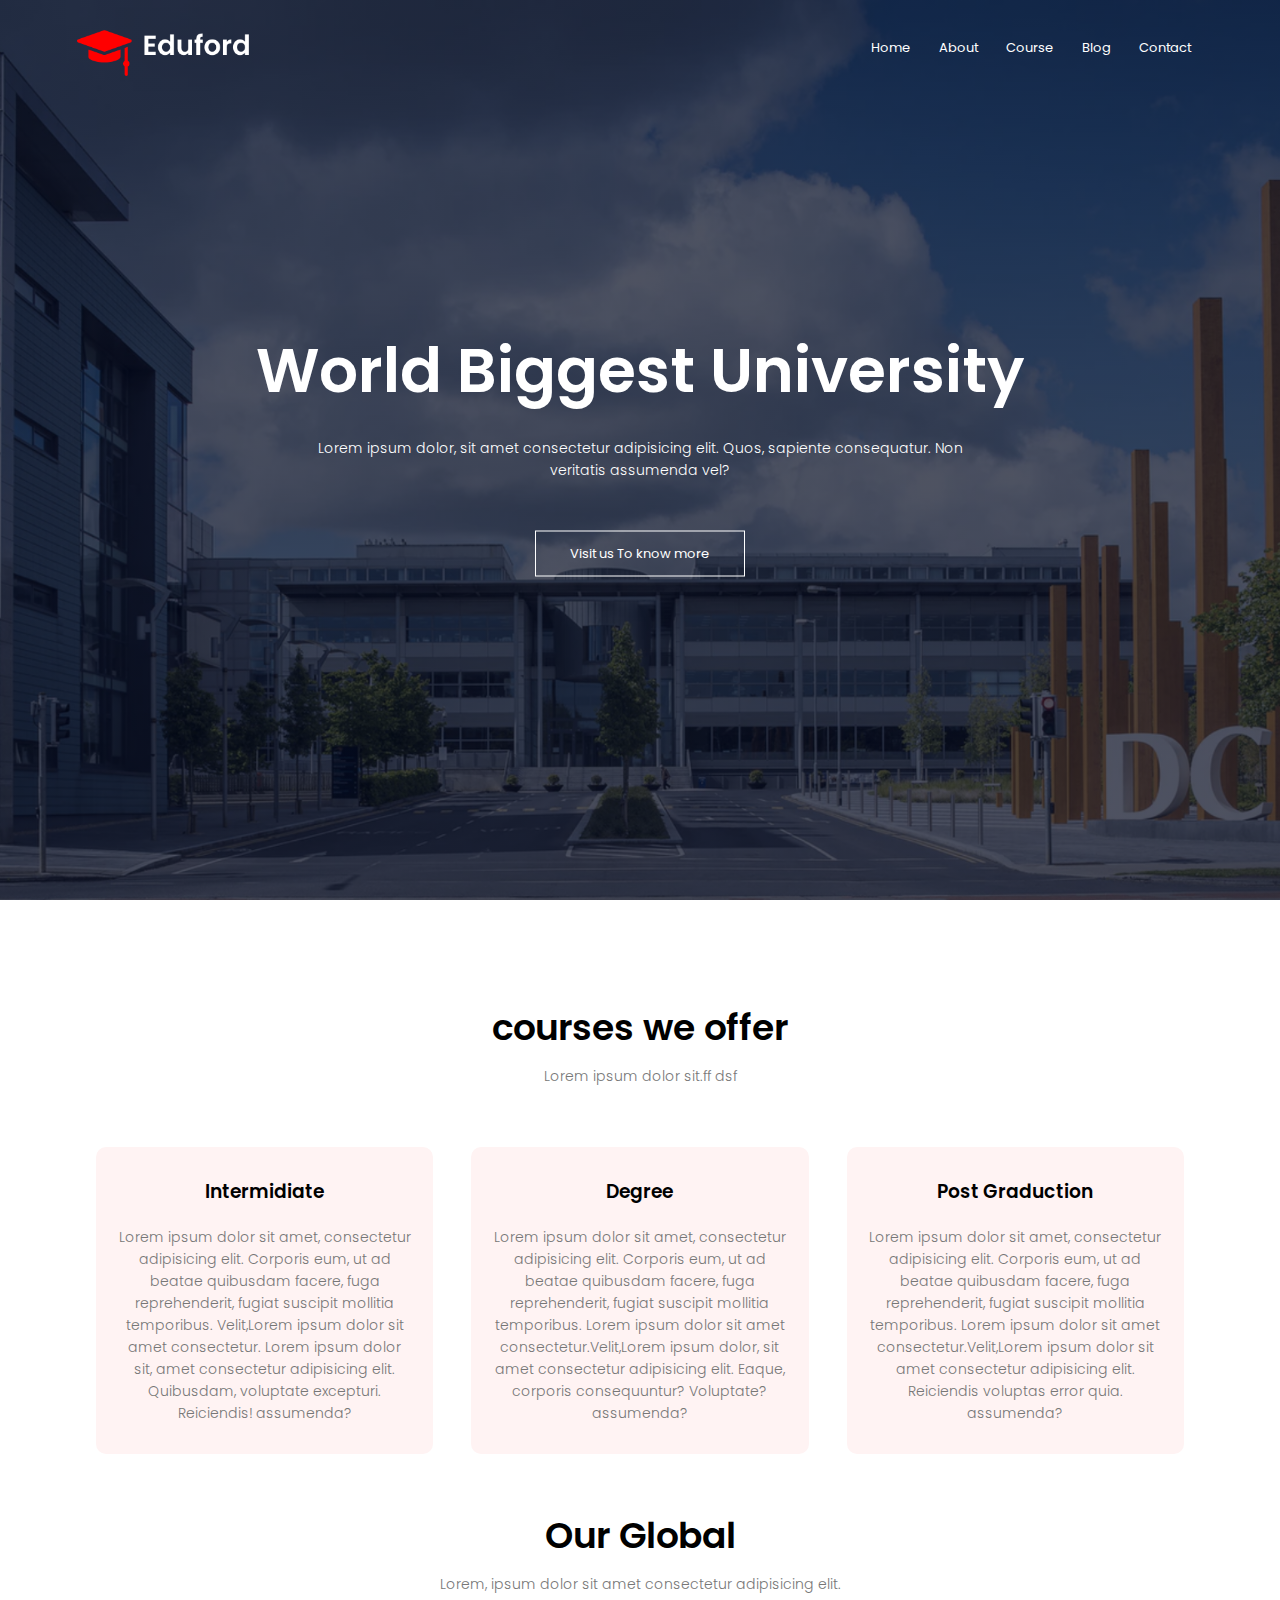
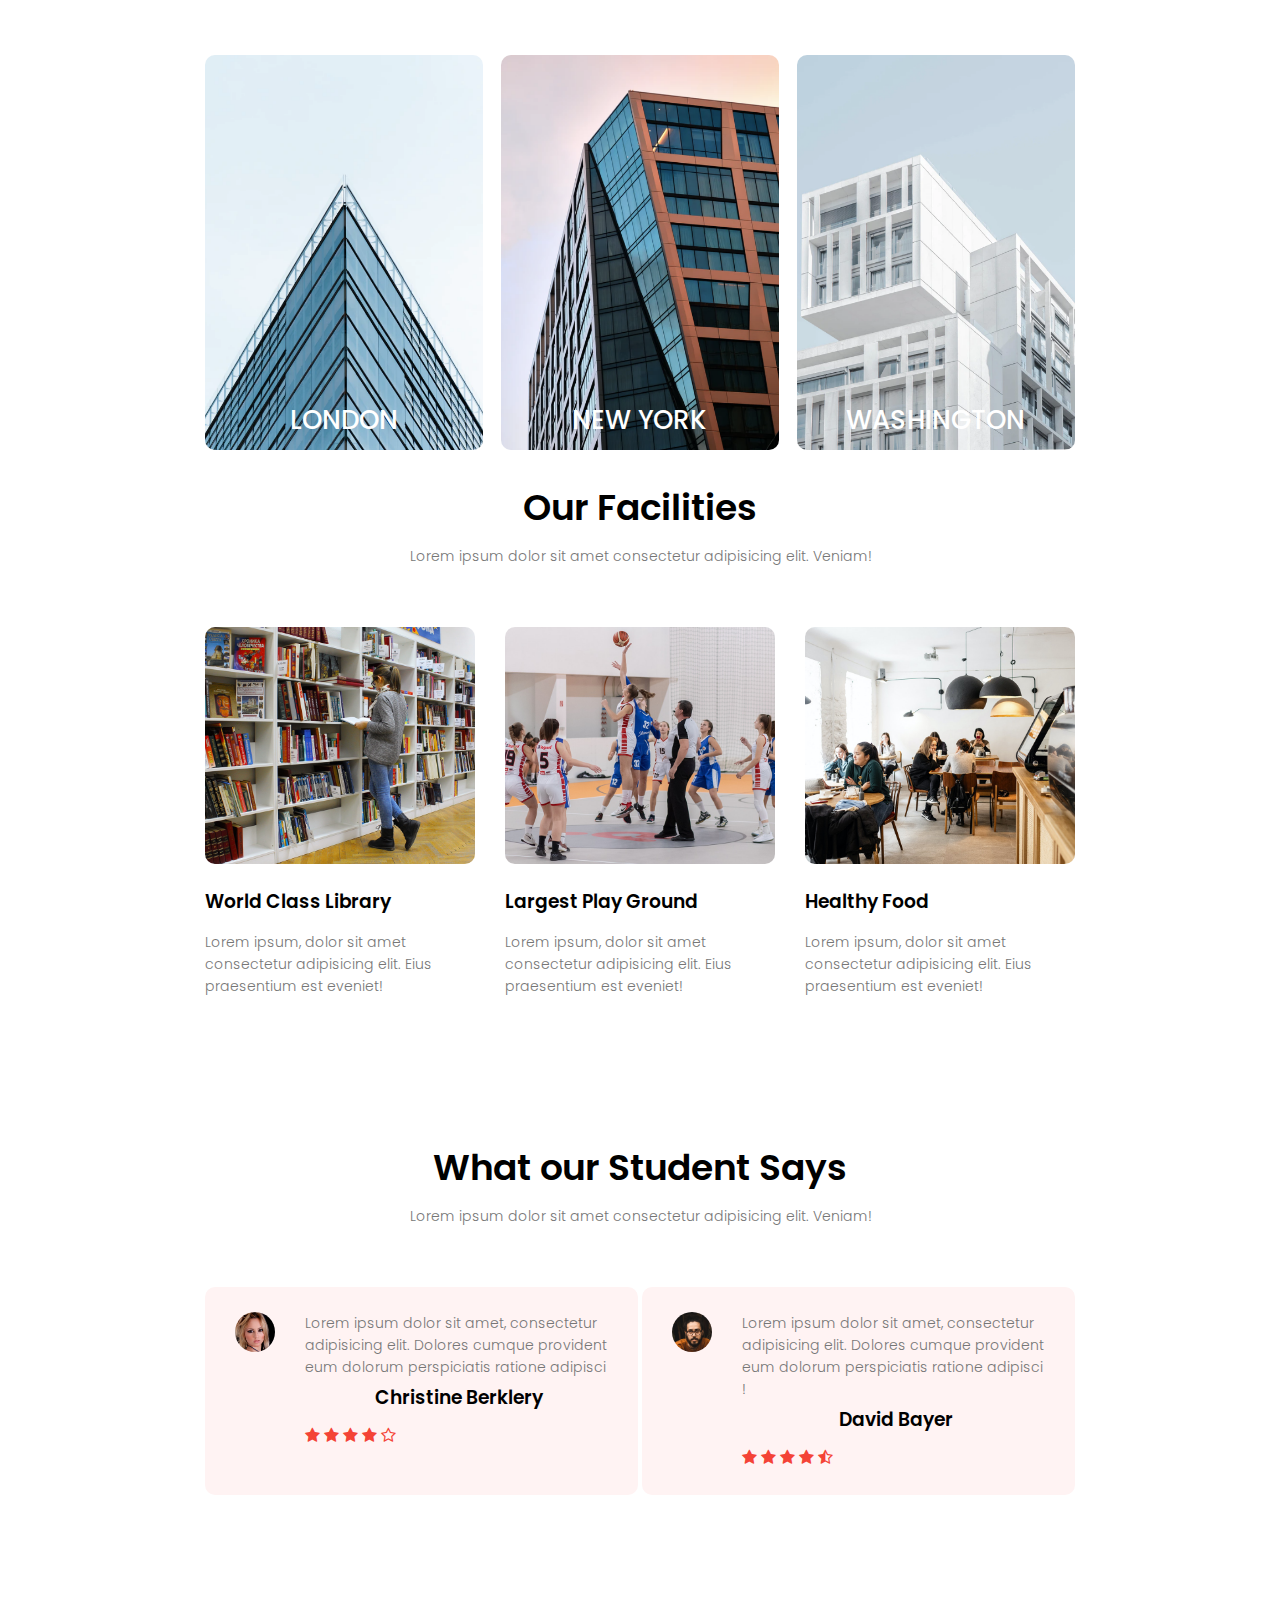
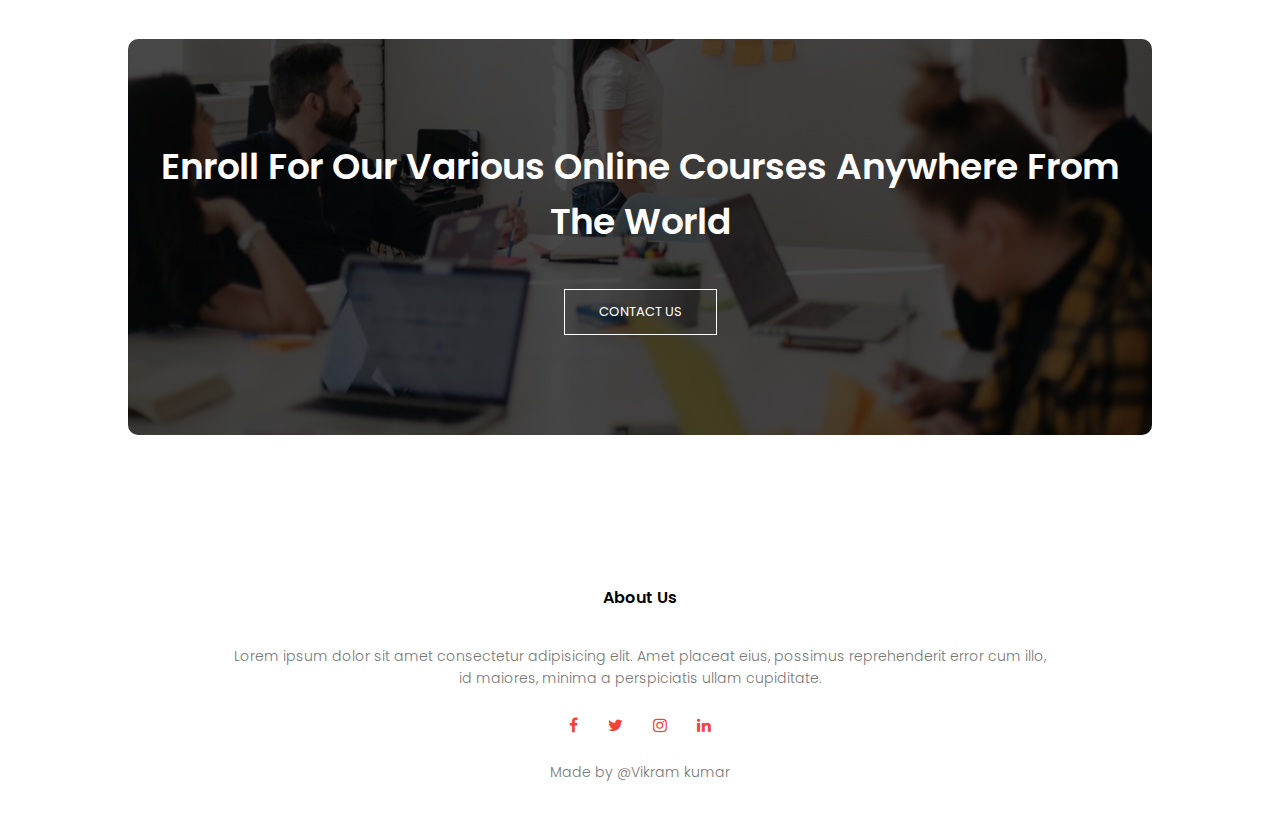
<file: index.html>
<!DOCTYPE html>
<html lang="en">
<head>
    <meta charset="UTF-8">
    <meta name="viewport" content="width=device-width, initial-scale=1.0">
    <title>university wave </title>
    <link rel="stylesheet" href="style.css">
    <link rel="preconnect" href="https://fonts.googleapis.com">
<!-- <link rel="preconnect" href="https://fonts.gstatic.com" crossorigin> -->
<link href="https://fonts.googleapis.com/css2?family=Poppins:wght@100;200;300;400;600;700&display=swap" rel="stylesheet">
 <link rel="stylesheet" href="https://cdnjs.cloudflare.com/ajax/libs/font-awesome/4.7.0/css/font-awesome.min.css">

</head>
<body>
    <section class="header">
    <nav>
        <a href=""><img src="eduford_img/logo.png" height="50px" alt=""></a>
       <div class="nav-links" id="navLinks">
        <i class="fa fa-times" onclick="hideMenu()"></i>
        <ul>
            <li><a href="index.html">Home</a></li>
            <li><a href="About.html">About</a></li>
            <li><a href="course.html">Course</a></li>
            <li><a href="blog.html">Blog</a></li>
            <li><a href="Contact.html">Contact</a></li>
        </ul>
       </div>
       <i class="fa fa-bars" onclick="showMenu()"></i>
    </nav>
    <div class="Text-box">
        <h1>World Biggest University</h1>
        <p>Lorem ipsum dolor, sit amet consectetur adipisicing elit. 
            Quos, sapiente consequatur. 
            Non <br>veritatis assumenda vel?</p>
            <a href="" class="hero-btn">Visit us To know more</a>

    </div>
    </section>

<!---coll discripton card---------------->
    <section class="Course">
        <h1>courses we offer</h1>
        <p>Lorem ipsum dolor sit.ff dsf </p>
        <br><br>
        <div class="row">
            <div class="course-col">
                <h3 class="card-head">Intermidiate</h3>
                <p>Lorem ipsum dolor sit amet, consectetur
                adipisicing elit. Corporis eum, ut ad beatae
                quibusdam facere, fuga reprehenderit, fugiat 
                suscipit mollitia temporibus. Velit,Lorem
                 ipsum dolor sit amet consectetur. Lorem
                  ipsum dolor sit, amet consectetur adipisicing
                   elit. Quibusdam, voluptate excepturi. 
                   Reiciendis! assumenda?</p>
            </div>
            <div class="course-col">
                <h3 class="card-head">Degree</h3>
                <p>Lorem ipsum dolor sit amet, consectetur
                adipisicing elit. Corporis eum, ut ad beatae
                quibusdam facere, fuga reprehenderit, fugiat 
                suscipit mollitia temporibus. Lorem ipsum 
                dolor sit amet consectetur.Velit,Lorem ipsum
                dolor, sit amet consectetur adipisicing elit.
                Eaque, corporis consequuntur? Voluptate?assumenda?</p>
            </div>
            <div class="course-col">
                <h3 class="card-head">Post Graduction</h3>
                <p>Lorem ipsum dolor sit amet, consectetur
                adipisicing elit. Corporis eum, ut ad beatae
                quibusdam facere, fuga reprehenderit, fugiat 
                suscipit mollitia temporibus. Lorem ipsum
                dolor sit amet consectetur.Velit,Lorem ipsum 
                dolor sit amet consectetur adipisicing elit.
                Reiciendis voluptas error quia. assumenda?</p>
            </div>
        </div>

    </section>
<!---coll img card---------------->

  <section class="campus">
    <h1>Our Global</h1>
    <p>Lorem, ipsum dolor sit amet consectetur adipisicing elit.</p>
    <br><br>
    <div class="row">
        <div class="campus-col">
            <img src="eduford_img/london.png" alt="">
            <div class="layer">
                <h3>LONDON</h3>
            </div>
        </div>
        <div class="campus-col">
            <img src="eduford_img/newyork.png" alt="">
            <div class="layer">
                <h3>NEW YORK</h3>
            </div>
        </div>
        <div class="campus-col">
            <img src="eduford_img/washington.png" alt="">
            <div class="layer">
                <h3>WASHINGTON</h3>
            </div>
        </div>
    </div>

  </section>
    
<!---facilities-------------------->
<section class="facilities">
    <h1>Our Facilities</h1>
    <p>Lorem ipsum dolor sit amet consectetur 
        adipisicing elit. Veniam!</p>
        <br><br>

    <div class="row">
        <div class="facilities-col">
            <img src="eduford_img/library.png">
            <h3>World Class Library</h3>
            <p>Lorem ipsum, dolor sit amet consectetur
                 adipisicing elit. Eius praesentium est eveniet!</p>
        </div>
        <div class="facilities-col">
            <img src="eduford_img/basketball.png">
            <h3>Largest Play Ground</h3>
            <p>Lorem ipsum, dolor sit amet consectetur
               adipisicing elit. Eius praesentium est eveniet!
            </p>
        </div>
        <div class="facilities-col">
            <img src="eduford_img/cafeteria.png">
            <h3> Healthy Food </h3>
            <p>Lorem ipsum, dolor sit amet consectetur
               adipisicing elit. Eius praesentium est eveniet!
            </p>
        </div>
    </div>    

</section>
     
<!---facilities-------------------->

<section class="testminials">
    <h1>What our Student Says</h1>
    <p>Lorem ipsum dolor sit amet consectetur 
        adipisicing elit. Veniam!</p>
        <br><br>
    <div class="row">
        <div class="testminials-col">
            <img src="eduford_img/user1.jpg">
            <div>
                <p >Lorem ipsum dolor sit amet, consectetur 
                   adipisicing elit. Dolores cumque provident
                   eum dolorum perspiciatis ratione adipisci 
                </p>
                    <h3>Christine Berklery</h3>
                    <i class="fa fa-star"></i>
                    <i class="fa fa-star"></i>
                    <i class="fa fa-star"></i>
                    <i class="fa fa-star"></i>
                    <i class="fa fa-star-o"></i>
                     
            </div>
        </div>
        <div class="testminials-col">
            <img src="eduford_img/user2.jpg">
            <div>
                <p>Lorem ipsum dolor sit amet, consectetur 
                    adipisicing elit. Dolores cumque provident
                     eum dolorum perspiciatis ratione adipisci 
                     !</p>
                <h3>David Bayer</h3>
                <i class="fa fa-star"></i>
                <i class="fa fa-star"></i>
                <i class="fa fa-star"></i>
                <i class="fa fa-star"></i>
                <i class="fa fa-star-half-o"></i>
            </div>
        </div>
        
    </div>    
</section>


<!-------------call to action------------>
<section class="cta">
    <h1>Enroll For Our Various Online Courses Anywhere From The World </h1>
    <a href=" " class="hero-btn">CONTACT US</a>
</section>


<!-------------footer  ------------->

<section class="footer">
    <h4>About Us</h4>
    <p>Lorem ipsum dolor sit amet consectetur adipisicing elit. 
        Amet placeat eius, possimus reprehenderit error cum illo,
        <br> id maiores, minima a perspiciatis ullam cupiditate.</p>
        <div class="icon">
            <i class="fa fa-facebook"></i>
            <i class="fa fa-twitter"></i>
            <i class="fa fa-instagram"></i>
            <i class="fa fa-linkedin"></i>
        </div>
        <p>Made by @Vikram kumar</p>

</section>





<!-------------js tutorials------------->

    <script>
        var navLinks = document.getElementById("navLinks");
        function showMenu() {
            navLinks.style.right = "0"
        }
        var navLinks = document.getElementById("navLinks");
        function hideMenu() {
            navLinks.style.right = "-200px"
        }    
    </script>

 
</body>
</html>
</file>
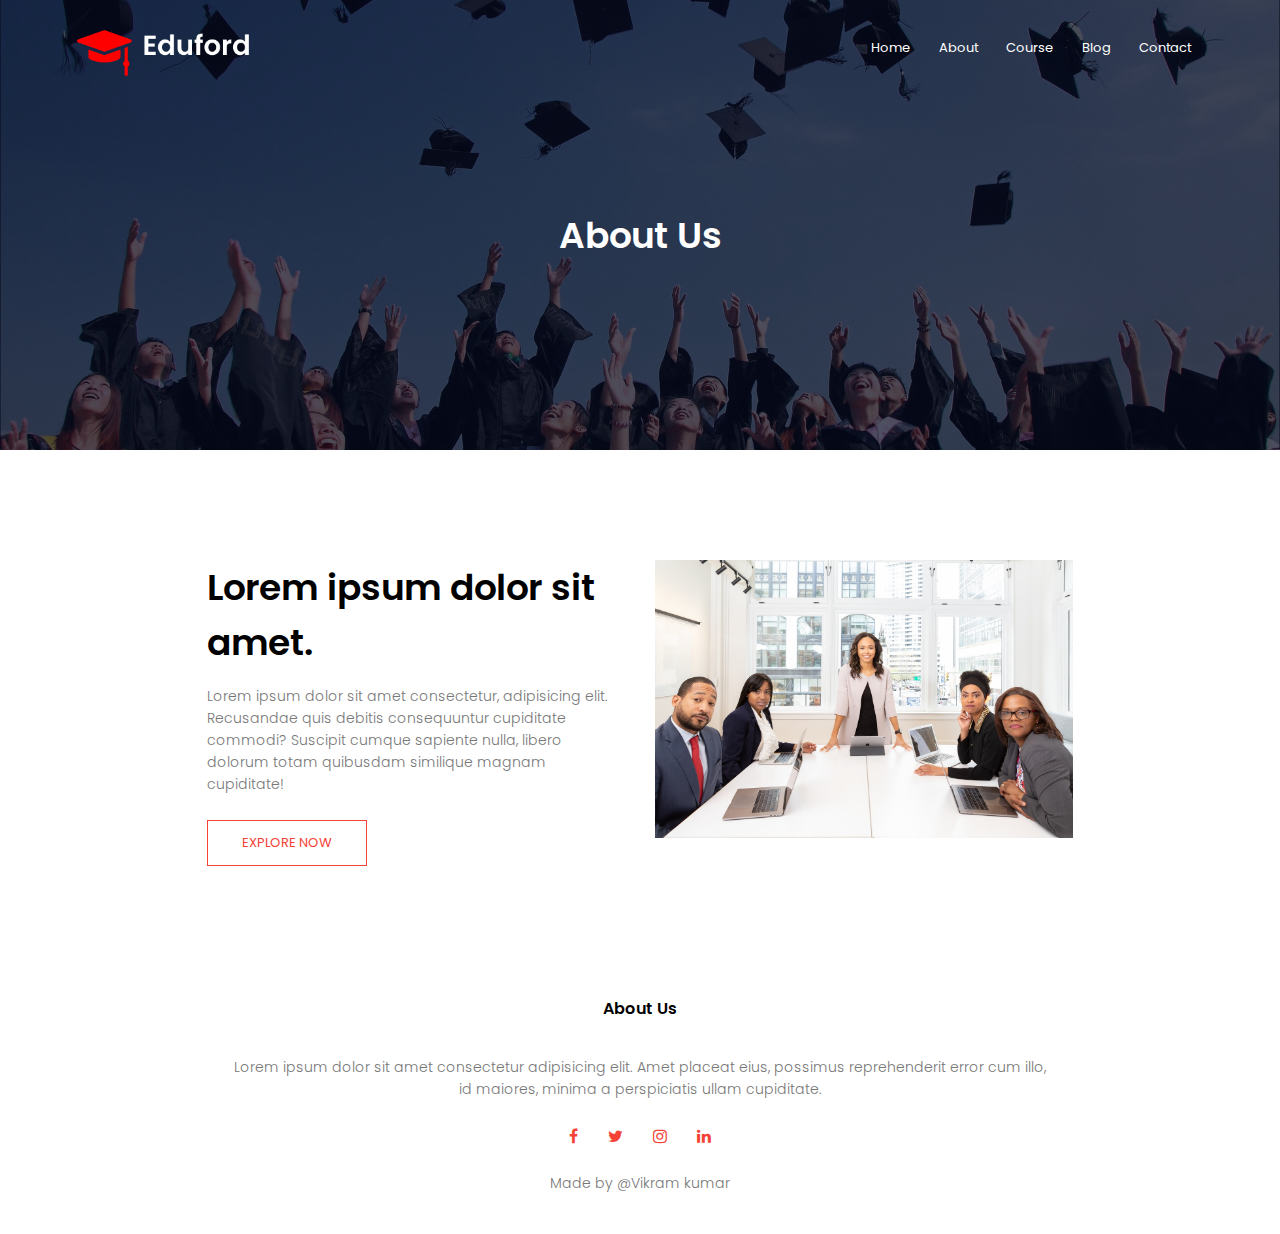
<file: About.html>
<!DOCTYPE html>
<html lang="en">
<head>
    <meta charset="UTF-8">
    <meta name="viewport" content="width=device-width, initial-scale=1.0">
    <title>university wave </title>
    <link rel="stylesheet" href="style.css">
    <link rel="preconnect" href="https://fonts.googleapis.com">
<!-- <link rel="preconnect" href="https://fonts.gstatic.com" crossorigin> -->
<link href="https://fonts.googleapis.com/css2?family=Poppins:wght@100;200;300;400;600;700&display=swap" rel="stylesheet">
 <link rel="stylesheet" href="https://cdnjs.cloudflare.com/ajax/libs/font-awesome/4.7.0/css/font-awesome.min.css">

</head>
<body>
    <section class="sub-header">
    <nav>
        <a href=""><img src="eduford_img/logo.png" height="50px" alt=""></a>
       <div class="nav-links" id="navLinks">
        <i class="fa fa-times" onclick="hideMenu()"></i>
        <ul>
            <li><a href="index.html">Home</a></li>
            <li><a href="About.html">About</a></li>
            <li><a href="course.html">Course</a></li>
            <li><a href="blog.html">Blog</a></li>
            <li><a href="Contact.html">Contact</a></li>
        </ul>
       </div>
       <i class="fa fa-bars" onclick="showMenu()"></i>
    </nav>
    <h1>About Us</h1>
     
    </section>

<!---about us content--------------->

<section class="about-us">
    <div class="row">
        <div class="about-col">
            <h1>Lorem ipsum dolor sit amet.</h1>
            <p>Lorem ipsum dolor sit amet consectetur, adipisicing elit. Recusandae quis debitis consequuntur cupiditate commodi? Suscipit cumque sapiente nulla,
                 libero dolorum totam quibusdam similique magnam cupiditate!</p>
                 <a href="" class="hero-btn red-btn">EXPLORE NOW</a>
                 
        </div>
        <div class="about-col">
            <img src="eduford_img/about.jpg" >
        </div>
    </div>

</section>
  


<!-------------footer  ------------->

<section class="footer">
    <h4>About Us</h4>
    <p>Lorem ipsum dolor sit amet consectetur adipisicing elit. 
        Amet placeat eius, possimus reprehenderit error cum illo,
        <br> id maiores, minima a perspiciatis ullam cupiditate.</p>
        <div class="icon">
            <i class="fa fa-facebook"></i>
            <i class="fa fa-twitter"></i>
            <i class="fa fa-instagram"></i>
            <i class="fa fa-linkedin"></i>
        </div>
        <p>Made by @Vikram kumar</p>

</section>





<!-------------js tutorials------------->

    <script>
        var navLinks = document.getElementById("navLinks");
        function showMenu() {
            navLinks.style.right = "0"
        }
        var navLinks = document.getElementById("navLinks");
        function hideMenu() {
            navLinks.style.right = "-200px"
        }    
    </script>

 
</body>
</html>
</file>
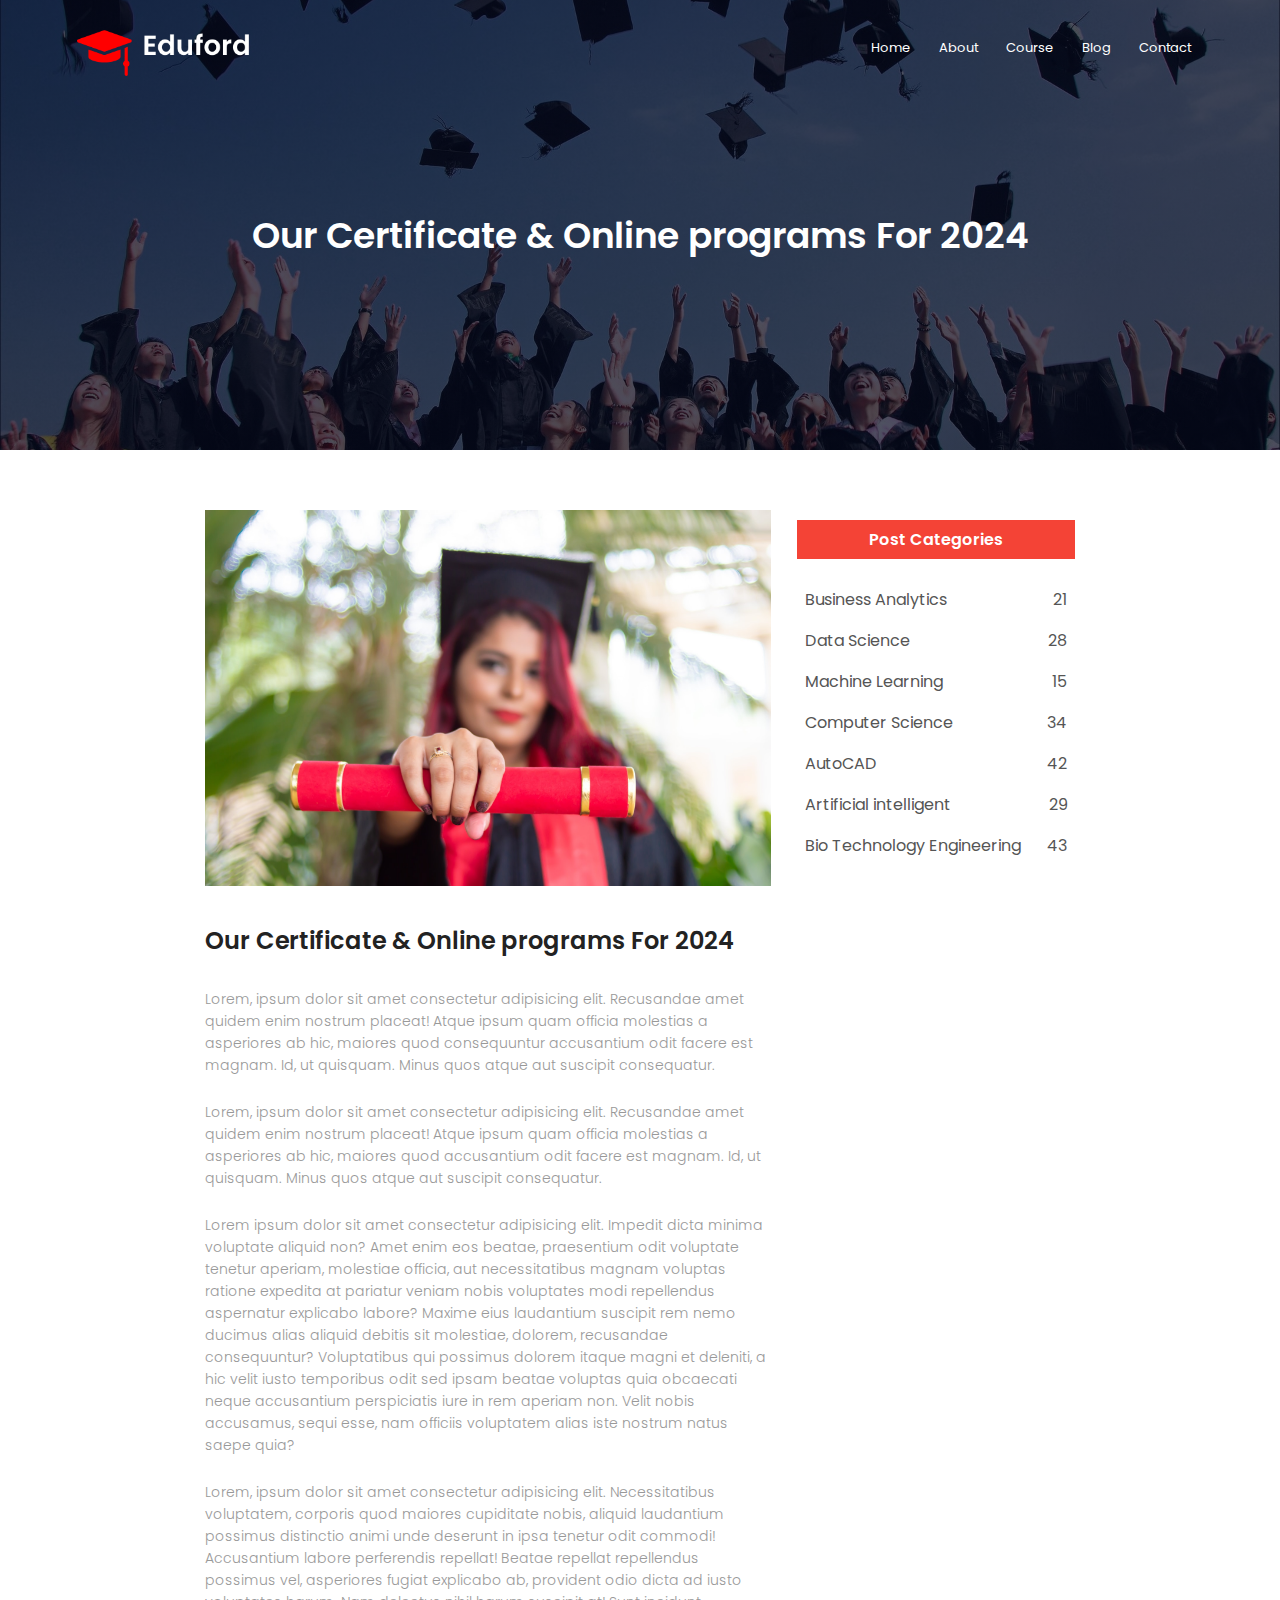
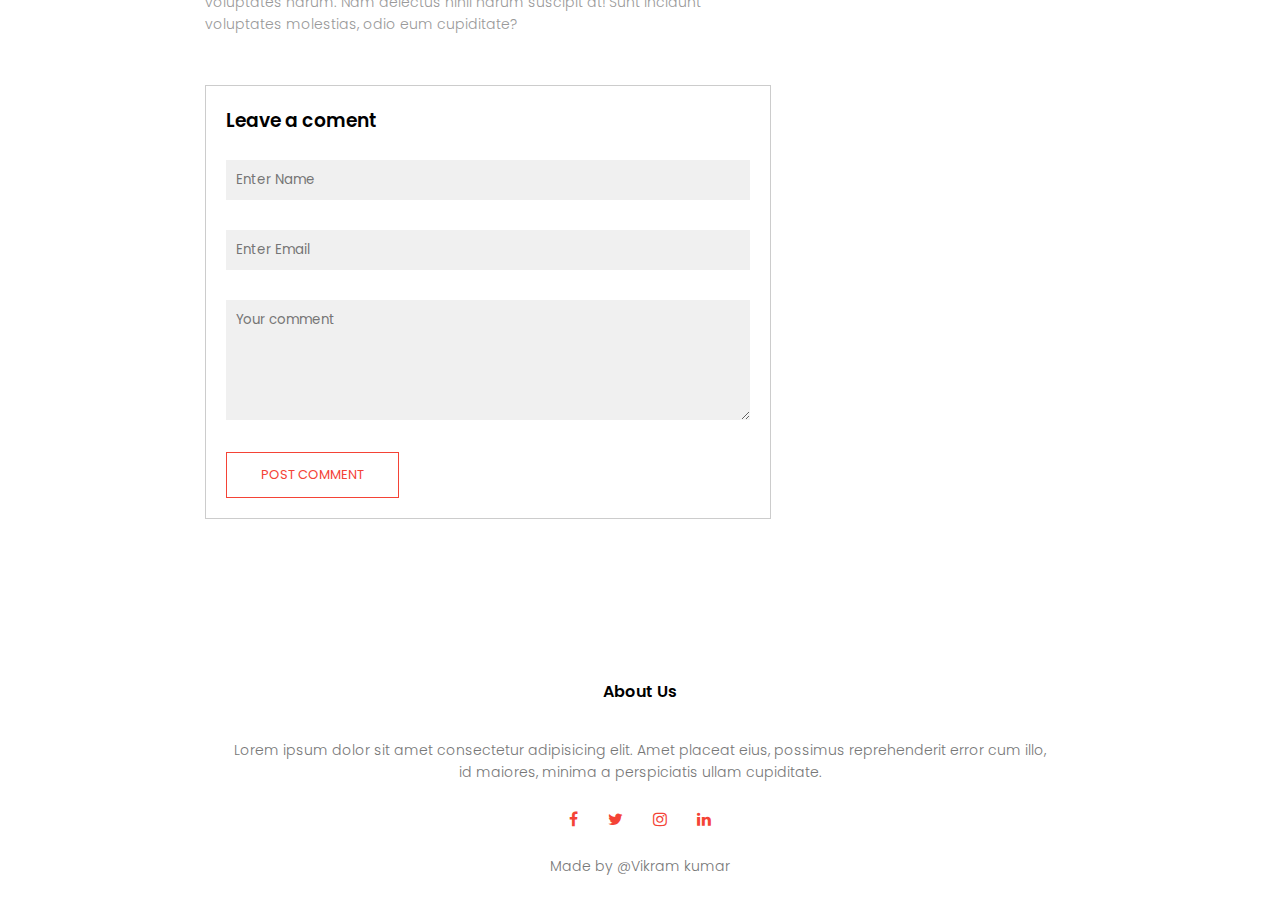
<file: blog.html>
<!DOCTYPE html>
<html lang="en">
<head>
    <meta charset="UTF-8">
    <meta name="viewport" content="width=device-width, initial-scale=1.0">
    <title>university wave </title>
    <link rel="stylesheet" href="style.css">
    <link rel="preconnect" href="https://fonts.googleapis.com">
<!-- <link rel="preconnect" href="https://fonts.gstatic.com" crossorigin> -->
<link href="https://fonts.googleapis.com/css2?family=Poppins:wght@100;200;300;400;600;700&display=swap" rel="stylesheet">
 <link rel="stylesheet" href="https://cdnjs.cloudflare.com/ajax/libs/font-awesome/4.7.0/css/font-awesome.min.css">

</head>
<body>
    <section class="sub-header">
    <nav>
        <a href=""><img src="eduford_img/logo.png" height="50px" alt=""></a>
       <div class="nav-links" id="navLinks">
        <i class="fa fa-times" onclick="hideMenu()"></i>
        <ul>
            <li><a href="index.html">Home</a></li>
            <li><a href="About.html">About</a></li>
            <li><a href="course.html">Course</a></li>
            <li><a href="blog.html">Blog</a></li>
            <li><a href="Contact.html">Contact</a></li>
        </ul>
       </div>
       <i class="fa fa-bars" onclick="showMenu()"></i>
    </nav>
    <h1>Our Certificate & Online programs For 2024</h1>
     
    </section>

<!------blog page content--------------->
<section class="blog-content">
    <div class="row">
        <div class="blog-left">
            <img src="eduford_img/certificate.jpg" alt="">
            <h2>Our Certificate & Online programs For 2024</h2>
            <p>Lorem, ipsum dolor sit amet consectetur adipisicing elit. 
                Recusandae amet quidem enim nostrum placeat! Atque ipsum quam 
                officia molestias a asperiores ab hic, maiores quod
                consequuntur accusantium odit facere est magnam. Id, ut 
                quisquam. Minus quos atque aut suscipit consequatur.
            </p>
                <br>
            <p>Lorem, ipsum dolor sit amet consectetur adipisicing elit. 
               Recusandae amet quidem enim nostrum placeat! Atque ipsum quam 
               officia molestias a asperiores ab hic, maiores quod
               accusantium odit facere est magnam. Id, ut 
               quisquam. Minus quos atque aut suscipit consequatur.
            </p>
            <br>
            <p>Lorem ipsum dolor sit amet consectetur adipisicing elit.
                Impedit dicta minima voluptate aliquid non? Amet enim
                eos beatae, praesentium odit voluptate tenetur aperiam, 
                molestiae officia, aut necessitatibus magnam voluptas ratione
                expedita at pariatur veniam nobis voluptates modi 
                repellendus aspernatur explicabo labore? Maxime eius
                laudantium suscipit rem nemo ducimus alias aliquid debitis
                sit molestiae, dolorem, recusandae consequuntur? Voluptatibus 
                qui possimus dolorem itaque magni et deleniti, a hic velit
                iusto temporibus odit sed ipsam beatae voluptas 
                quia obcaecati neque accusantium perspiciatis iure in rem 
                aperiam non. Velit nobis accusamus, sequi esse, nam officiis
                voluptatem alias iste nostrum natus saepe quia?
            </p>
            <br>
            <p>Lorem, ipsum dolor sit amet consectetur adipisicing elit.
                Necessitatibus voluptatem, corporis quod maiores cupiditate 
                nobis, aliquid laudantium possimus distinctio animi unde deserunt
                in ipsa tenetur odit commodi! Accusantium labore perferendis
                repellat! Beatae repellat repellendus possimus vel, asperiores
                fugiat explicabo ab, provident odio dicta ad iusto voluptates
                harum. Nam delectus nihil harum suscipit at! Sunt incidunt 
                voluptates molestias, odio eum cupiditate?</p>

                <div class="comment-box">
                    <h3>Leave a coment</h3>
                    <form class="comment-form">
                        <input type="text" placeholder="Enter Name">
                        <input type="text" placeholder="Enter Email">
                        <textarea rows="5" placeholder="Your comment"></textarea>
                        <button type="submit" class="hero-btn red-btn">POST COMMENT</button>
                    </form>
                </div>
        </div>
        <div class="blog-right">
            <h3>Post Categories</h3>
            <div>
                <span>Business Analytics</span>
                <span>21</span>
            </div>
            <div>
                <span>Data Science</span>
                <span>28</span>
            </div>
            <div>
                <span>Machine Learning</span>
                <span>15</span>
            </div>
            <div>
                <span>Computer Science</span>
                <span>34</span>
            </div>
            <div>
                <span>AutoCAD</span>
                <span>42</span>
            </div>
            <div>
                <span>Artificial intelligent </span>
                <span>29</span>
            </div>
            <div>
                <span>Bio Technology Engineering</span>
                <span>43</span>
            </div>
        </div>
    </div>
</section>


<!-------------fasilities ------------->


<!-------------footer  ------------->

<section class="footer">
    <h4>About Us</h4>
    <p>Lorem ipsum dolor sit amet consectetur adipisicing elit. 
        Amet placeat eius, possimus reprehenderit error cum illo,
        <br> id maiores, minima a perspiciatis ullam cupiditate.</p>

        <div class="icon">
            <i class="fa fa-facebook"></i>
            <i class="fa fa-twitter"></i>
            <i class="fa fa-instagram"></i>
            <i class="fa fa-linkedin"></i>
        </div>
        <p>Made by @Vikram kumar</p>

</section>





<!-------------js tutorials------------->

    <script>
        var navLinks = document.getElementById("navLinks");
        function showMenu() {
            navLinks.style.right = "0"
        }
        var navLinks = document.getElementById("navLinks");
        function hideMenu() {
            navLinks.style.right = "-200px"
        }    
    </script>

 
</body>
</html>
</file>
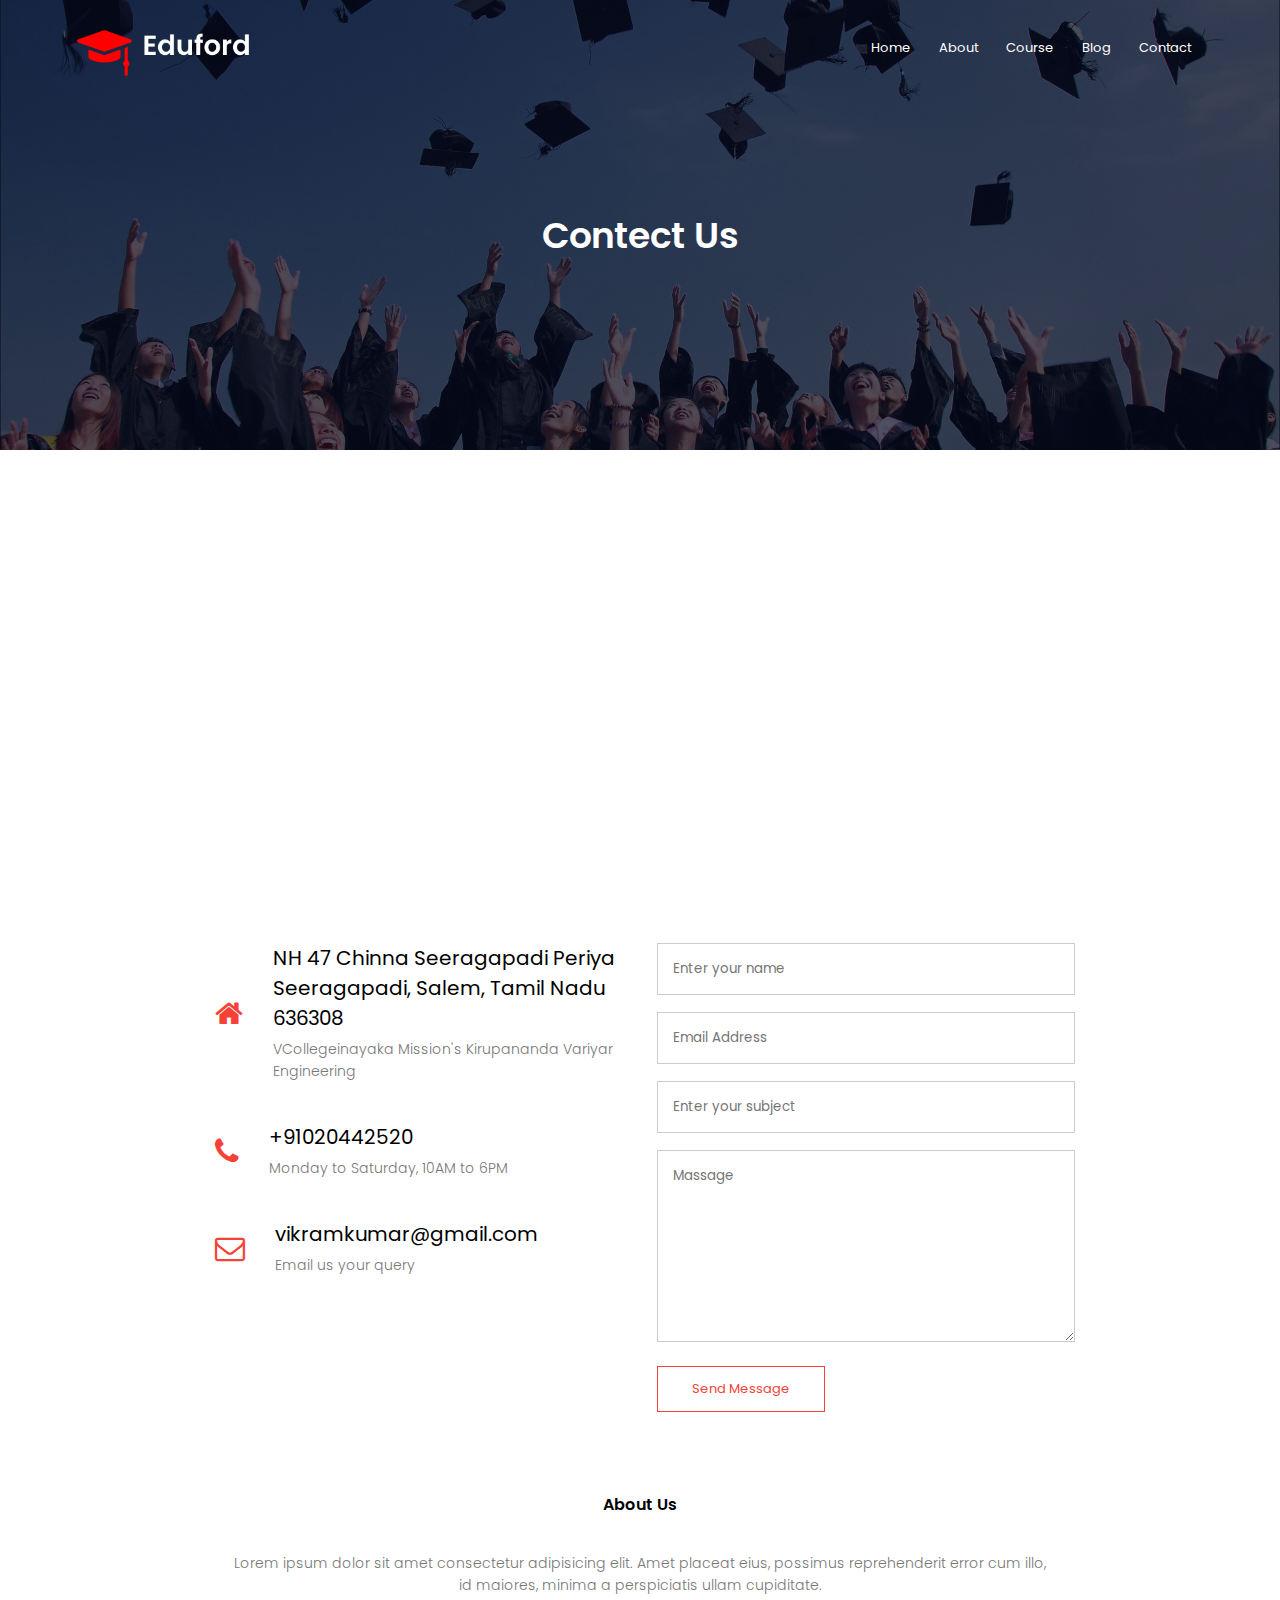
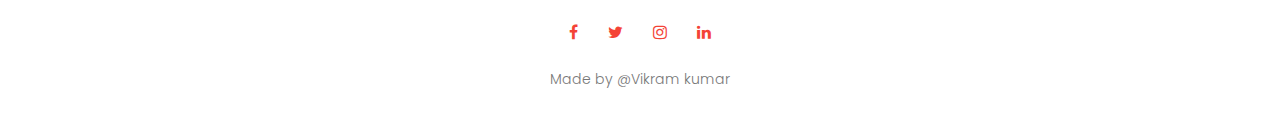
<file: Contact.html>
<!DOCTYPE html>
<html lang="en">
<head>
    <meta charset="UTF-8">
    <meta name="viewport" content="width=device-width, initial-scale=1.0">
    <title>university wave </title>
    <link rel="stylesheet" href="style.css">
    <link rel="preconnect" href="https://fonts.googleapis.com">
<!-- <link rel="preconnect" href="https://fonts.gstatic.com" crossorigin> -->
<link href="https://fonts.googleapis.com/css2?family=Poppins:wght@100;200;300;400;600;700&display=swap" rel="stylesheet">
 <link rel="stylesheet" href="https://cdnjs.cloudflare.com/ajax/libs/font-awesome/4.7.0/css/font-awesome.min.css">

</head>
<body>
    <section class="sub-header">
    <nav>
        <a href=""><img src="eduford_img/logo.png" height="50px" alt=""></a>
       <div class="nav-links" id="navLinks">
        <i class="fa fa-times" onclick="hideMenu()"></i>
        <ul>
            <li><a href="index.html">Home</a></li>
            <li><a href="About.html">About</a></li>
            <li><a href="course.html">Course</a></li>
            <li><a href="blog.html">Blog</a></li>
            <li><a href="Contact.html">Contact</a></li>
        </ul>
       </div>
       <i class="fa fa-bars" onclick="showMenu()"></i>
    </nav>
    <h1>Contect Us</h1>
     
    </section>

<!---Conect  us content--------------->
<section class="location">
    <iframe src="https://www.google.com/maps/embed?pb=!1m14!1m8!1m3!1d31269.005209323615!2d78.0145305!3d11.5786715!3m2!1i1024!2i768!4f13.1!3m3!1m2!1s0x3babe4441ef6785f%3A0x87ecc27c93207ffc!2sVinayaka%20Mission&#39;s%20Kirupananda%20Variyar%20Engineering%20College!5e0!3m2!1sen!2sin!4v1721151596146!5m2!1sen!2sin" width="600" height="450" style="border:0;" allowfullscreen="" loading="lazy" referrerpolicy="no-referrer-when-downgrade"></iframe>
</section>

<section class="contect-us">
    <div class="row">
    <div class="contact-col">
        <div>
            <i class="fa fa-home"></i> 
            <span>
                <h5> 
                NH 47 Chinna Seeragapadi Periya Seeragapadi,
                 Salem, Tamil Nadu 636308
                </h5>
                <p>VCollegeinayaka Mission's Kirupananda Variyar
                 Engineering</p>
            </span> 
        </div>
        <div>
            <i class="fa fa-phone"></i> 
            <span>
                <h5> 
                +91020442520
                </h5>
                <p>Monday to Saturday, 10AM to 6PM</p>
            </span> 
        </div>
        <div>
            <i class="fa fa-envelope-o"></i> 
            <span>
                <h5> 
                vikramkumar@gmail.com
                </h5>
                <p>Email us your query</p>
            </span> 
        </div>
        
    </div>
    <div class="contact-col">
        <form action="">
            <input type="text" placeholder="Enter your name" required>
            <input type="email" placeholder="Email Address" required>
            <input type="text" placeholder="Enter your subject" required>
            <textarea rows="8" placeholder="Massage"></textarea>
            <button type="submit" class="hero-btn red-btn">Send Message</button>
        </form>

    </div>
</div>
</section>

  


<!-------------footer  ------------->

<section class="footer">
    <h4>About Us</h4>
    <p>Lorem ipsum dolor sit amet consectetur adipisicing elit. 
        Amet placeat eius, possimus reprehenderit error cum illo,
        <br> id maiores, minima a perspiciatis ullam cupiditate.</p>
        <div class="icon">
            <i class="fa fa-facebook"></i>
            <i class="fa fa-twitter"></i>
            <i class="fa fa-instagram"></i>
            <i class="fa fa-linkedin"></i>
        </div>
        <p>Made by @Vikram kumar</p>

</section>





<!-------------js tutorials------------->

    <script>
        var navLinks = document.getElementById("navLinks");
        function showMenu() {
            navLinks.style.right = "0"
        }
        var navLinks = document.getElementById("navLinks");
        function hideMenu() {
            navLinks.style.right = "-200px"
        }    
    </script>

 
</body>
</html>
</file>
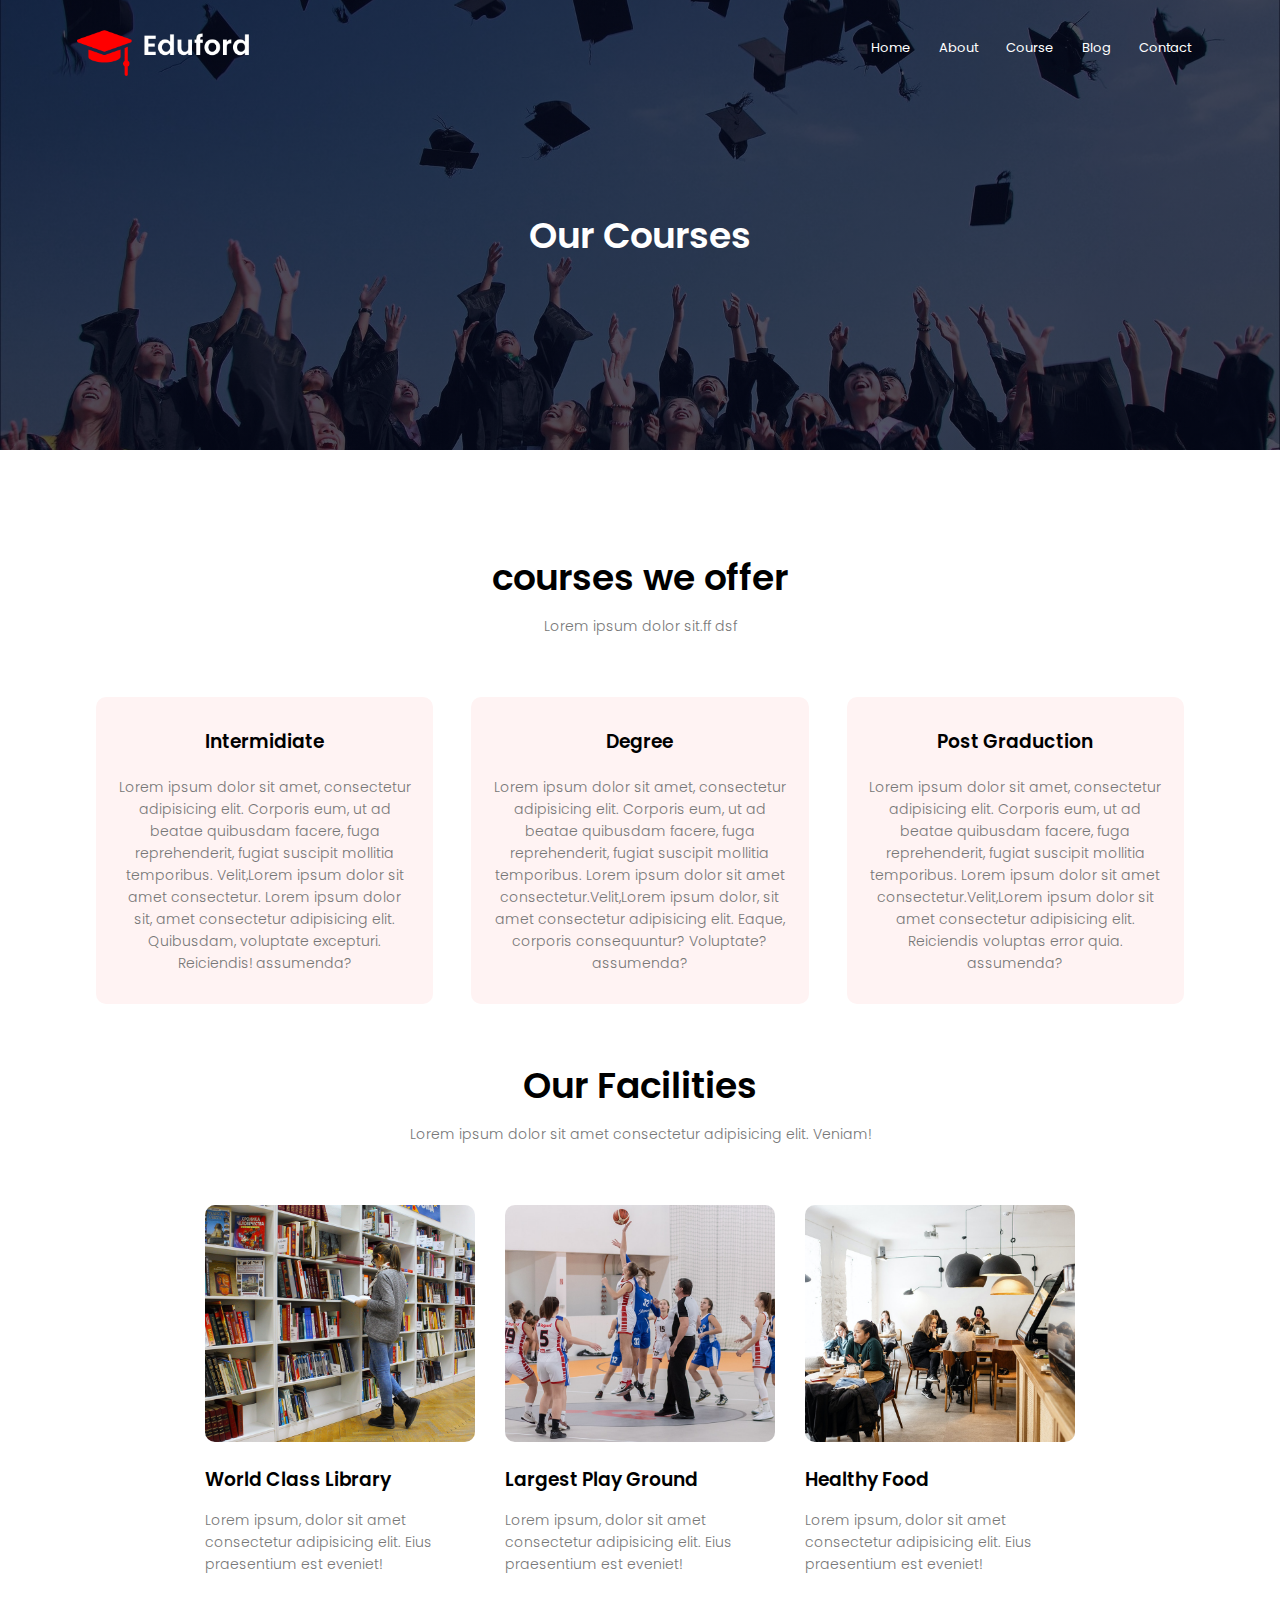
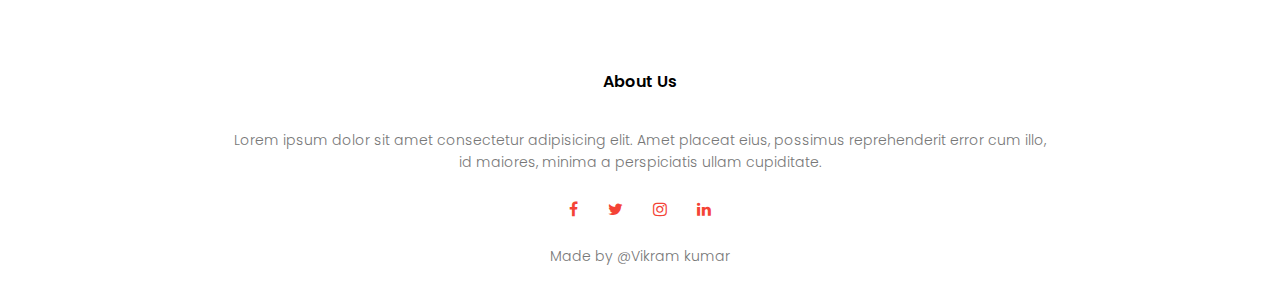
<file: course.html>
<!DOCTYPE html>
<html lang="en">
<head>
    <meta charset="UTF-8">
    <meta name="viewport" content="width=device-width, initial-scale=1.0">
    <title>university wave </title>
    <link rel="stylesheet" href="style.css">
    <link rel="preconnect" href="https://fonts.googleapis.com">
<!-- <link rel="preconnect" href="https://fonts.gstatic.com" crossorigin> -->
<link href="https://fonts.googleapis.com/css2?family=Poppins:wght@100;200;300;400;600;700&display=swap" rel="stylesheet">
 <link rel="stylesheet" href="https://cdnjs.cloudflare.com/ajax/libs/font-awesome/4.7.0/css/font-awesome.min.css">

</head>
<body>
    <section class="sub-header">
    <nav>
        <a href=""><img src="eduford_img/logo.png" height="50px" alt=""></a>
       <div class="nav-links" id="navLinks">
        <i class="fa fa-times" onclick="hideMenu()"></i>
        <ul>
            <li><a href="index.html">Home</a></li>
            <li><a href="About.html">About</a></li>
            <li><a href="course.html">Course</a></li>
            <li><a href="blog.html">Blog</a></li>
            <li><a href="Contact.html">Contact</a></li>
        </ul>
       </div>
       <i class="fa fa-bars" onclick="showMenu()"></i>
    </nav>
    <h1>Our Courses</h1>
     
    </section>

<!------course  content--------------->
<section class="Course">
    <h1>courses we offer</h1>
    <p>Lorem ipsum dolor sit.ff dsf </p>
    <br><br>
    <div class="row">
        <div class="course-col">
            <h3 class="card-head">Intermidiate</h3>
            <p>Lorem ipsum dolor sit amet, consectetur
            adipisicing elit. Corporis eum, ut ad beatae
            quibusdam facere, fuga reprehenderit, fugiat 
            suscipit mollitia temporibus. Velit,Lorem
             ipsum dolor sit amet consectetur. Lorem
              ipsum dolor sit, amet consectetur adipisicing
               elit. Quibusdam, voluptate excepturi. 
               Reiciendis! assumenda?</p>
        </div>
        <div class="course-col">
            <h3 class="card-head">Degree</h3>
            <p>Lorem ipsum dolor sit amet, consectetur
            adipisicing elit. Corporis eum, ut ad beatae
            quibusdam facere, fuga reprehenderit, fugiat 
            suscipit mollitia temporibus. Lorem ipsum 
            dolor sit amet consectetur.Velit,Lorem ipsum
            dolor, sit amet consectetur adipisicing elit.
            Eaque, corporis consequuntur? Voluptate?assumenda?</p>
        </div>
        <div class="course-col">
            <h3 class="card-head">Post Graduction</h3>
            <p>Lorem ipsum dolor sit amet, consectetur
            adipisicing elit. Corporis eum, ut ad beatae
            quibusdam facere, fuga reprehenderit, fugiat 
            suscipit mollitia temporibus. Lorem ipsum
            dolor sit amet consectetur.Velit,Lorem ipsum 
            dolor sit amet consectetur adipisicing elit.
            Reiciendis voluptas error quia. assumenda?</p>
        </div>
    </div>

</section>

<!-------------fasilities ------------->
<section class="facilities">
    <h1>Our Facilities</h1>
    <p>Lorem ipsum dolor sit amet consectetur 
        adipisicing elit. Veniam!</p>
        <br><br>

    <div class="row">
        <div class="facilities-col">
            <img src="eduford_img/library.png">
            <h3>World Class Library</h3>
            <p>Lorem ipsum, dolor sit amet consectetur
                 adipisicing elit. Eius praesentium est eveniet!</p>
        </div>
        <div class="facilities-col">
            <img src="eduford_img/basketball.png">
            <h3>Largest Play Ground</h3>
            <p>Lorem ipsum, dolor sit amet consectetur
               adipisicing elit. Eius praesentium est eveniet!
            </p>
        </div>
        <div class="facilities-col">
            <img src="eduford_img/cafeteria.png">
            <h3> Healthy Food </h3>
            <p>Lorem ipsum, dolor sit amet consectetur
               adipisicing elit. Eius praesentium est eveniet!
            </p>
        </div>
    </div>    

</section>


<!-------------footer  ------------->

<section class="footer">
    <h4>About Us</h4>
    <p>Lorem ipsum dolor sit amet consectetur adipisicing elit. 
        Amet placeat eius, possimus reprehenderit error cum illo,
        <br> id maiores, minima a perspiciatis ullam cupiditate.</p>
        <div class="icon">
            <i class="fa fa-facebook"></i>
            <i class="fa fa-twitter"></i>
            <i class="fa fa-instagram"></i>
            <i class="fa fa-linkedin"></i>
        </div>
        <p>Made by @Vikram kumar</p>

</section>





<!-------------js tutorials------------->

    <script>
        var navLinks = document.getElementById("navLinks");
        function showMenu() {
            navLinks.style.right = "0"
        }
        var navLinks = document.getElementById("navLinks");
        function hideMenu() {
            navLinks.style.right = "-200px"
        }    
    </script>

 
</body>
</html>
</file>
<file: style.css>
*{  
    margin: 0;
    padding: 0;
    font-family: "Poppins", sans-serif;

}

body{
    overflow-x: hidden;
}




.header{
    height: 100vh;
    width: 100%;
    background-image:linear-gradient(rgba(4,9, 30,0.7),rgba(4,9, 30,0.7)),url(eduford_img/banner.png);
    background-position: center;
    background-size: cover;
}
nav {
    display: flex;
    padding: 2% 6% ;
    justify-content: space-between;
    text-align: center;

}
nav img {
    flex: 1;
    text-align: right;
}

.nav-links ul li  {
    list-style: none;
    display: inline-block;
    padding: 8px 12px;
    position: relative;

}
.nav-links ul li a {
    color: #fff;
    text-decoration: none;
    font-size: 13px;

} 
.nav-links ul li ::after{
    content: '';
    width: 0%;
    height: 2px;
    background: #f44336;
    display: block;
    margin: auto;
    transition: 0.5s;

}
.nav-links ul li :hover::after{
width: 100%;
}
.Text-box{
    width: 90%;
    color: #fff;
    position: absolute;
    top: 50%;
    left: 50%;
    transform: translate(-50%,-50%);
    text-align: center;
} 
.Text-box h1 {
    font-size: 62px;
} 
.Text-box p {
    margin: 10px 0 40px;
    font-size: 14px;
    color: #fff;
}  
.hero-btn{
    display: inline-block;
    text-decoration: none;
    color: #fff;
    border: 1px solid #fff;
    padding: 12px 34px ;
    font-size: 13px;
    background: transparent;
    position: relative;

}
.hero-btn:hover{
    border: 1px solid #f44336;
    background: #f44336;
    transition: 1s;
}
nav .fa{
    display: none;
}
@media(max-width: 700px){
    .Text-box h1 {
        font-size: 20px;
        color: #f44336;
    }
    .nav-links ul li {
        display: block;
    }
    .nav-links {
        position: fixed;
        background: #f44336;
        height: 100vh;
        width: 200px;
        top: 0;
        right: -200px;
        text-align: left;
        z-index: 2;
        transition: 1s;
    }
    nav .fa{
        display: block;
        color: #fff;
        margin: 10px;
        font-size: 22px;
        cursor: pointer;
    }
    .nav-links ul {
        padding: 30px;

    }
}

/* campus-------------*/
.Course {
    width: 80;
    margin: auto;
    text-align: center;
    padding-top: 100px;
    
}
h1 {
    font-size: 36px;
    font-weight: 600;
}

p{
    color: #777;
    font-size: 14px;
    font-weight: 300;
    line-height: 22px;
    padding: 10px;
}

.row{
    margin-top: 5%;
    display:flex;
    justify-content: space-between;
    margin: auto;
    width: 85%;
   
}
.course-col{
    flex-basis: 31%;
    background-color: #fff3f3;
    border-radius: 10px;
    margin-bottom: 5%;
    padding: 20px 12px;
    box-sizing: border-box;
    transition: 0.5s;
  

}

.card-head{
    text-align: center;
}
h3{
   
    font-weight: 600;
    margin: 10px 0;
    
}

.course-col:hover{
    box-shadow:0 0 20px rgba(0,0,0,0.2) ;
    
}

@media(max-width: 700px){
    .row{
        flex-direction: column;
    }
}

/* campus-------------*/

.campus{
    width: 80%;
    margin: auto;
    text-align:center ;
    
}

.campus-col{
    flex-basis: 32%;
    border-radius: 10px;
    margin-bottom: 30px;
    position: relative;
    overflow: hidden;
    
    
    
}


.campus-col img{
    width: 100%;
    display: block;

}
.layer {
    background: transparent;
    height: 100%;
    width: 100%;
    position: absolute;
    top: 0;
    left: 0;
    transition: 0.5s;
    
}
.layer:hover{
    background: rgba(226, 0, 0, 0.7);
}

.layer h3 {
    width: 100%;
    font-weight: 500;
    color: #fff;
    font-size: 26px;
    bottom: 0;
    left: 50%;
    transform: translateX(-50%);
    position: absolute;
    transition: 0.5s;
    text-align: center;
} 

.layer:hover h3 {
    bottom: 49%;
    opacity: 1;
}

/*facilities----------*/

.facilities{
    width: 80%;
    margin: auto;
    text-align: center;
    padding-top: 100;
}

.facilities-col{
    flex-basis: 31%;
    border-radius: 10px;
    margin-bottom: 5%;
    text-align: left;

}
.facilities-col img {
    width: 100%;
    border-radius: 10px;
}

.facilities-col p{
    margin: -10px;
    
}
.facilities-col h3 {
    margin-top: 16px;
    margin-bottom: 15px;
    text-align: left;

}

/*--------testminials-------*/

.testminials{
    width: 80%;
    margin: auto;
    padding-top: 100px;
    text-align: center;
}

.testminials-col{
    flex-basis: 44%;
    border-radius: 10px;
    margin-bottom: 5%;
    text-align: left;
    background: #fff3f3;
    padding: 25px;
    cursor: pointer;
    display: flex;
}

.testminials-col img {
    height: 40px ;
    margin-left: 5px;
    margin-right: 30px;
    border-radius: 50%;

}

.testminials-col p{
    padding: 0;
      
}

   
.testminials-col h3{

    margin-top: 5px;
}
.testminials-col .fa {
    color: #f44336;
    margin-top: 5px;
}

@media(max-width:700px){
    .testminials-col img {
        margin-left: 0;
        margin-right: 30px;
    }
}

/*-----------CALL TO ACTION ---------*/
.cta{
    margin: 100px auto;
    width: 80%;
    background-image: linear-gradient(rgba(0,0,0,0.7),rgba(0,0,0,0.7)),url(eduford_img/banner2.jpg);
    background-size: cover;
    background-position: center;
    border-radius: 10px;
    text-align: center;
    padding: 100px 0;

}
.cta h1 {
    color: #fff;
    margin-bottom: 40px;
    padding: 0;

}

@media(max-width:700px){
    .cta h1 {
        font-size: 24px;
    }
}

/*-------------footer-----------------*/

.footer{
    width: 100%;
    text-align: center;
    padding: 30px 0;

}

.footer h4 {
    margin-bottom: 25px;
    margin-top: 20px;
    font-weight: 600;
}

.icon .fa {
    color: #f44336;
    margin: 0 13px;
    cursor: pointer;
    padding: 18px 0;
}

/*-----------about us ---*/

.sub-header{
    height: 50vh;
    width: 100%;
    background-image: linear-gradient(rgba(4,9,30,0.7),rgba(4,9,30,0.7)),
    url(eduford_img/background.jpg);
    background-position: center;
    background-size: cover;
    text-align: center;
    color: #fff;

}

.sub-header h1{
    margin-top: 100px;
}
.about-us{
    width: 80%;
    margin: auto;
    padding-top: 80px;
    padding-bottom: 50px;    
}

.about-col{
    flex-basis: 48%;
    padding: 30px 2px;
}

.about-col img{
    width: 100%;
}
.about-col h1 {
    padding-top: 0;
}

.about-col p{
    padding: 15px 0 25px;
}

.red-btn{
    border: 1px solid #f44336;
    background: transparent;
    color: #f44336;
}

.red-btn:hover{
    color: #fff;
    
}

/*------------blog content---------*/

.blog-content{
    width: 80%;
    margin: auto;
    padding: 60px 0 ;
}
.blog-left{
    flex-basis: 65%;
}
.blog-left img{
    width: 100%;
}
.blog-left h2{
    color: #222;
    font-weight: 600;
    margin: 30px 0;

}

.blog-left p{
    color: #999;
    padding: 0;
}
    
.blog-right {
   flex-basis: 32%;
   
}
h3{
    text-align: center;
}

.blog-right h3{
     background: #f44336;
     color: #fff;
     padding: 7px 0;
     font-size: 16px;
     margin-bottom: 20px;
}
.blog-right div{
    display: flex;
    align-items: center;
    justify-content: space-between;
    color: #555;
    padding: 8px;
    box-sizing: border-box;
}
/***-------leave coment---*/
.comment-box{
    border: 1px solid #ccc;
    margin: 50px 0;
    padding: 10px 20px;
}

.comment-box h3{
    text-align: left;
}
.comment-form input, .comment-form textarea {
    width: 100%;
    padding: 10px ;
    margin: 15PX 0;
    box-sizing: border-box;
    border: none;
    outline: none;
    background: #F0F0F0;
}

.comment-form button{
    margin: 10px 0;
}

@media(max-width:700px){
    .sub-header h1 {
        font-size: 24px;
    }
   
   

}

/*---------contect us ------*/
.location{

    width: 80%;
    margin: auto;
    padding: 18px 0;

}
.location iframe{
    width: 100%;
}
.contect-us{
    width: 80%;
    margin: auto;
}
.contact-col{
    flex-basis: 48%;
    margin-bottom: 30px;
}

.contact-col div {
    display: flex;
    align-items: center;
    margin-bottom: 40px;
}
.contact-col div .fa{
    font-size: 30px;
    color: #f44336;
    margin: 10px;
    margin-right: 30px;
}
.contact-col div p{
    padding: 0;
}
.contact-col div h5{
    font-size: 20px;
    margin-bottom: 5px;
    font-weight: 400;
}
.contact-col input, .contact-col textarea{
    width: 100%;
    padding: 15px;
    margin-bottom: 17px;
    outline: none;
    border: 1px solid #ccc;
    box-sizing: border-box;
}
</file>
